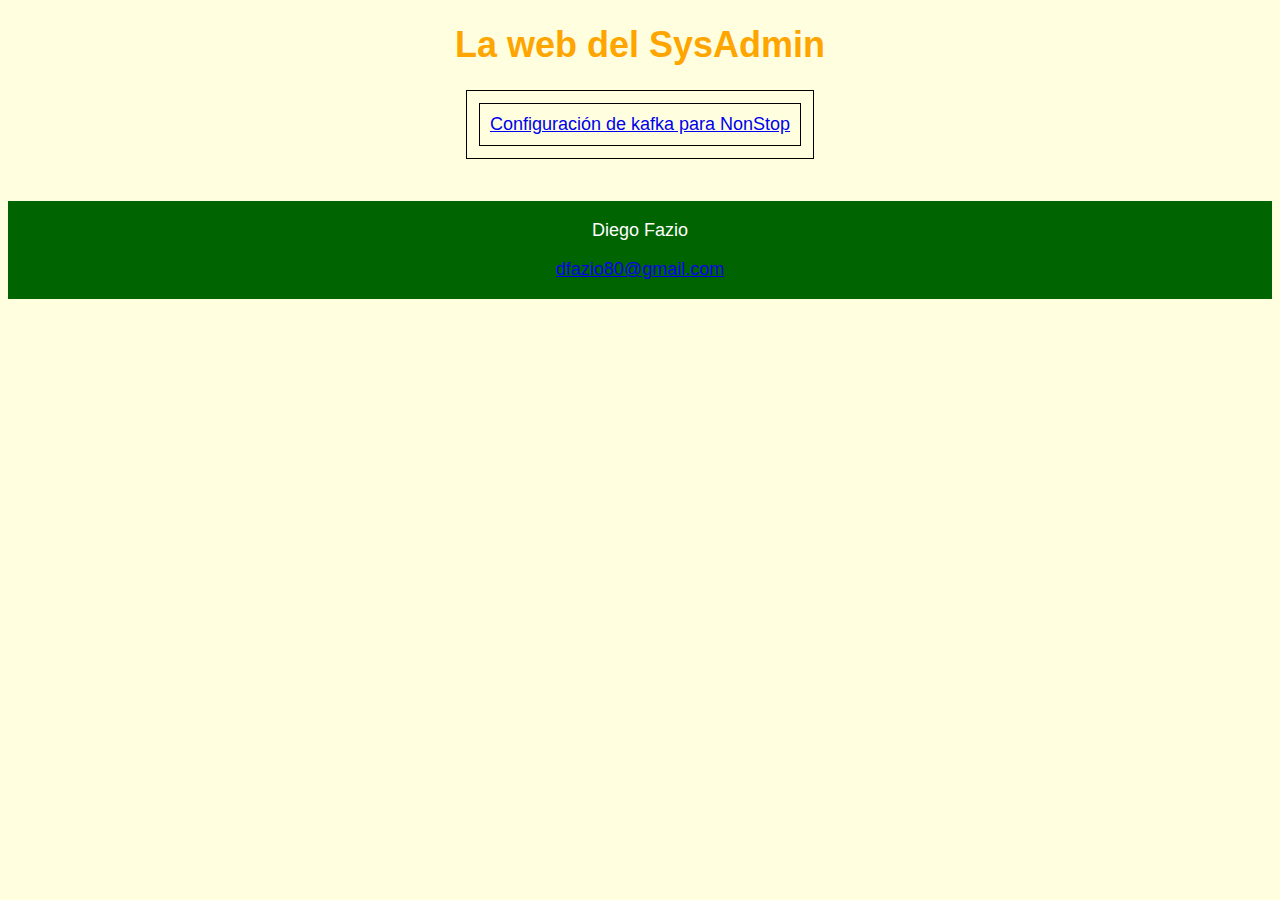
<file: index.html>
<!DOCTYPE html>
<html lang="es-ar">
  <head>
    <meta charset="utf-8" />
    <meta name="viewport" content="width=device-width" />
    <title>La web del sysadmin</title>
	<link rel="stylesheet" href="css/styles.css">
  </head>
  <body>
    <h1>La web del SysAdmin</h1>	
	
	<div>
	<center>
	<table>
	<tr><td>
	<a href="apachekafka.html">Configuración de kafka para NonStop</a>
	</td></tr>
	</table>
	</center>
	</div>
	<br>
	<br>
	<footer>
	<p>Diego Fazio</p>
	<p><a href="mailto:dfazio80@gmail.com">dfazio80@gmail.com</a></p>
	</footer>	
	
  </body>
</html>
</file>
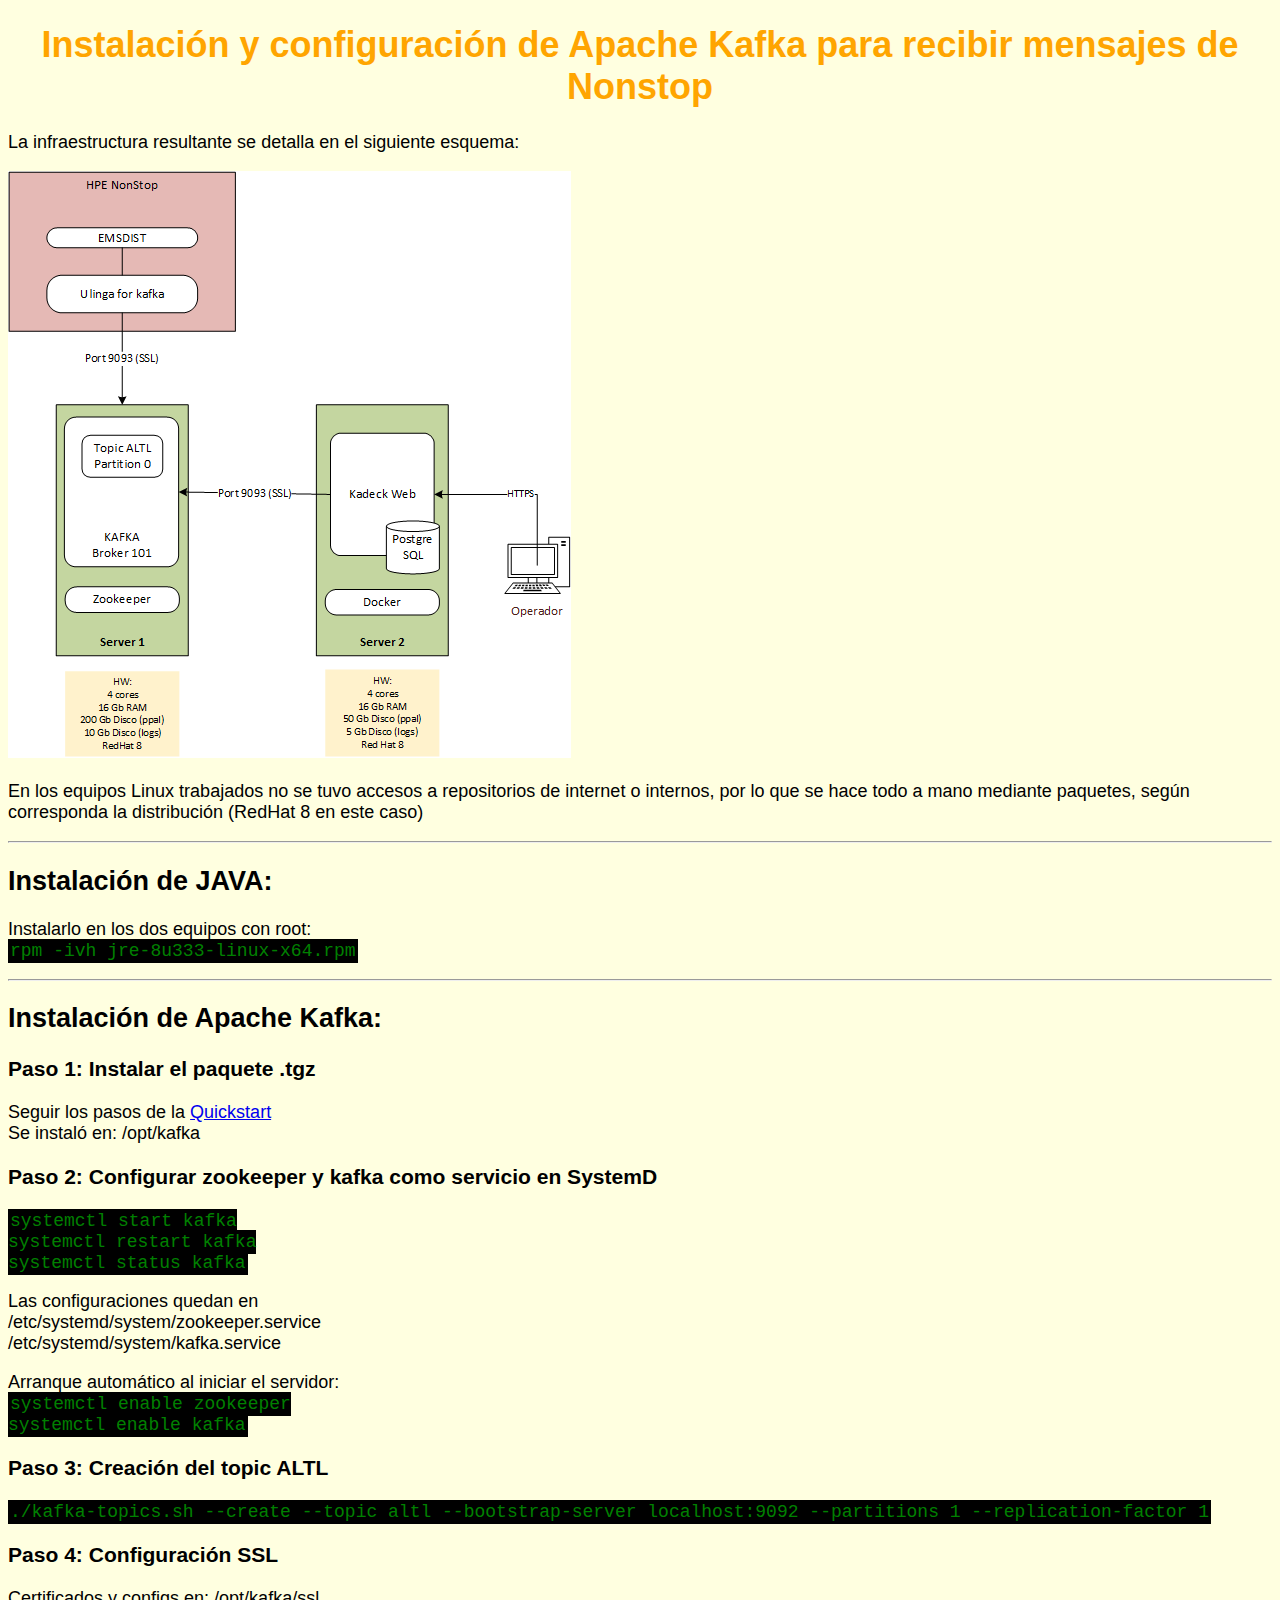
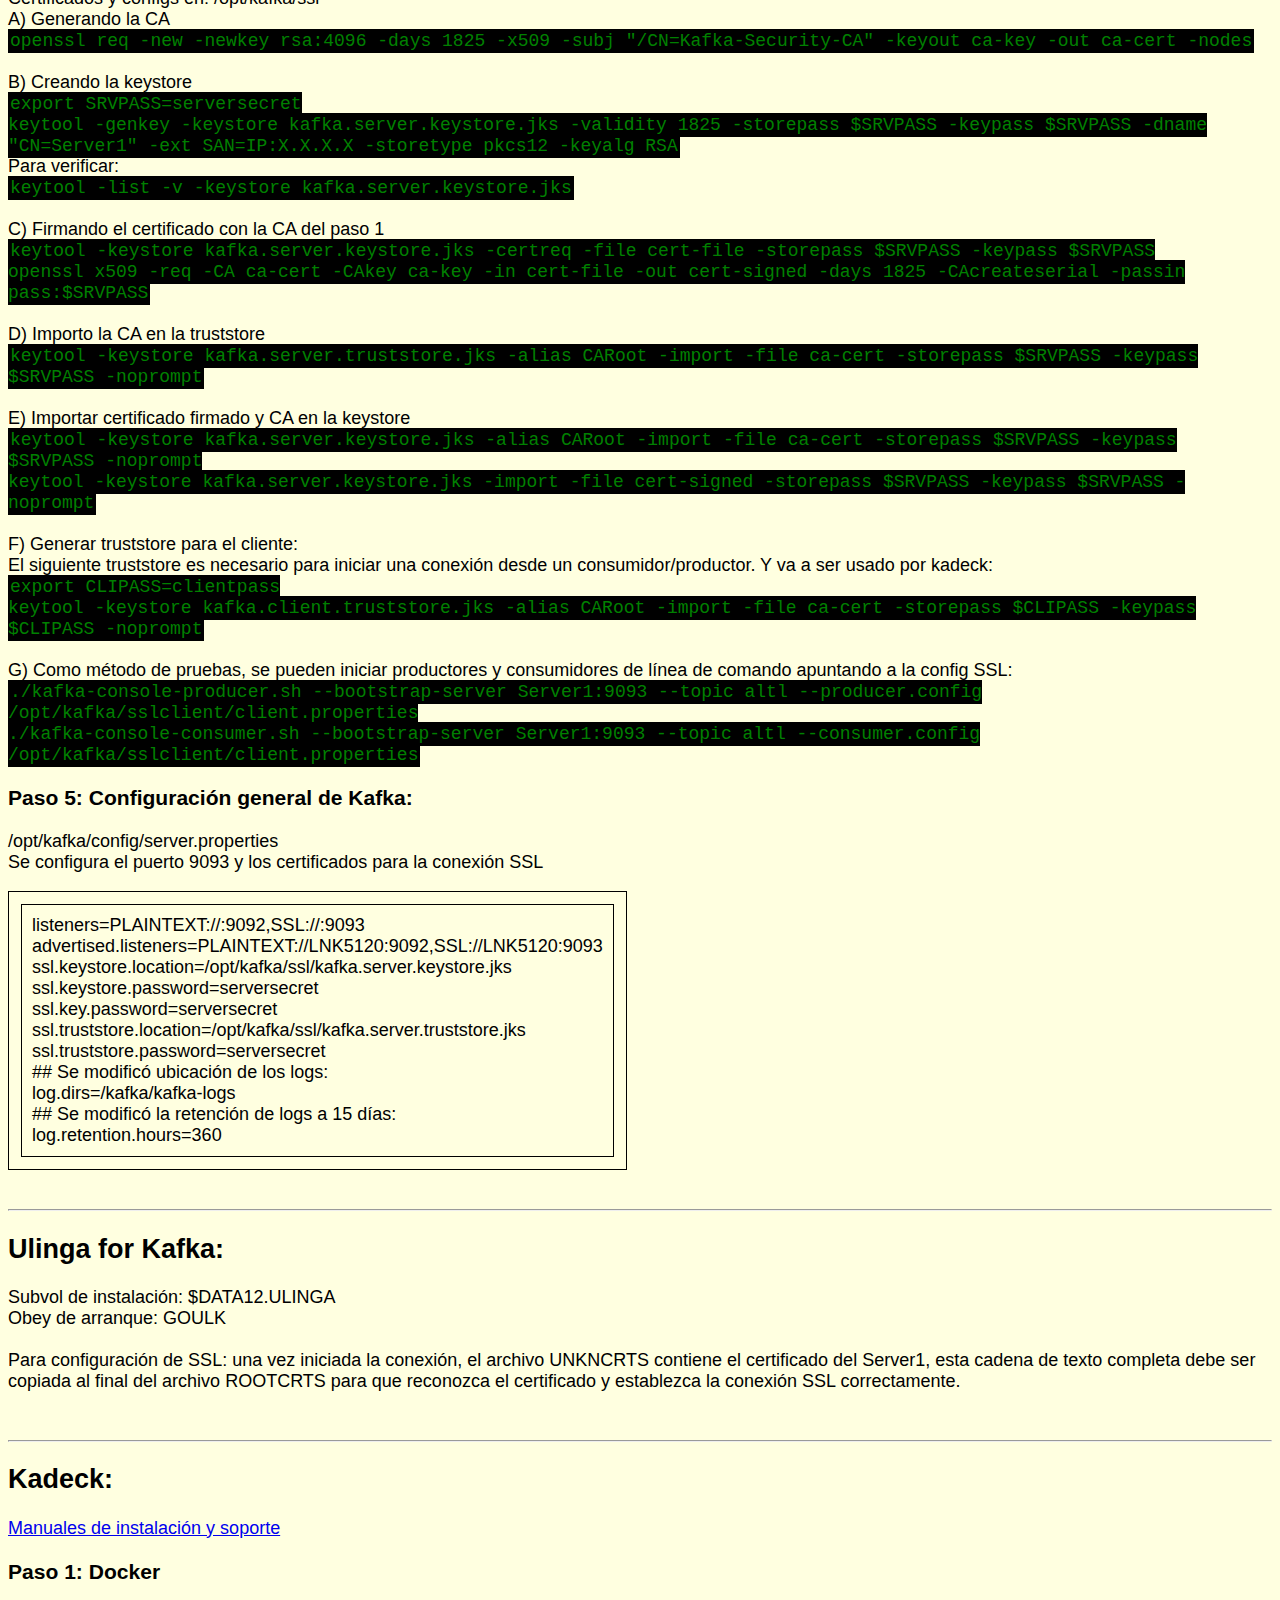
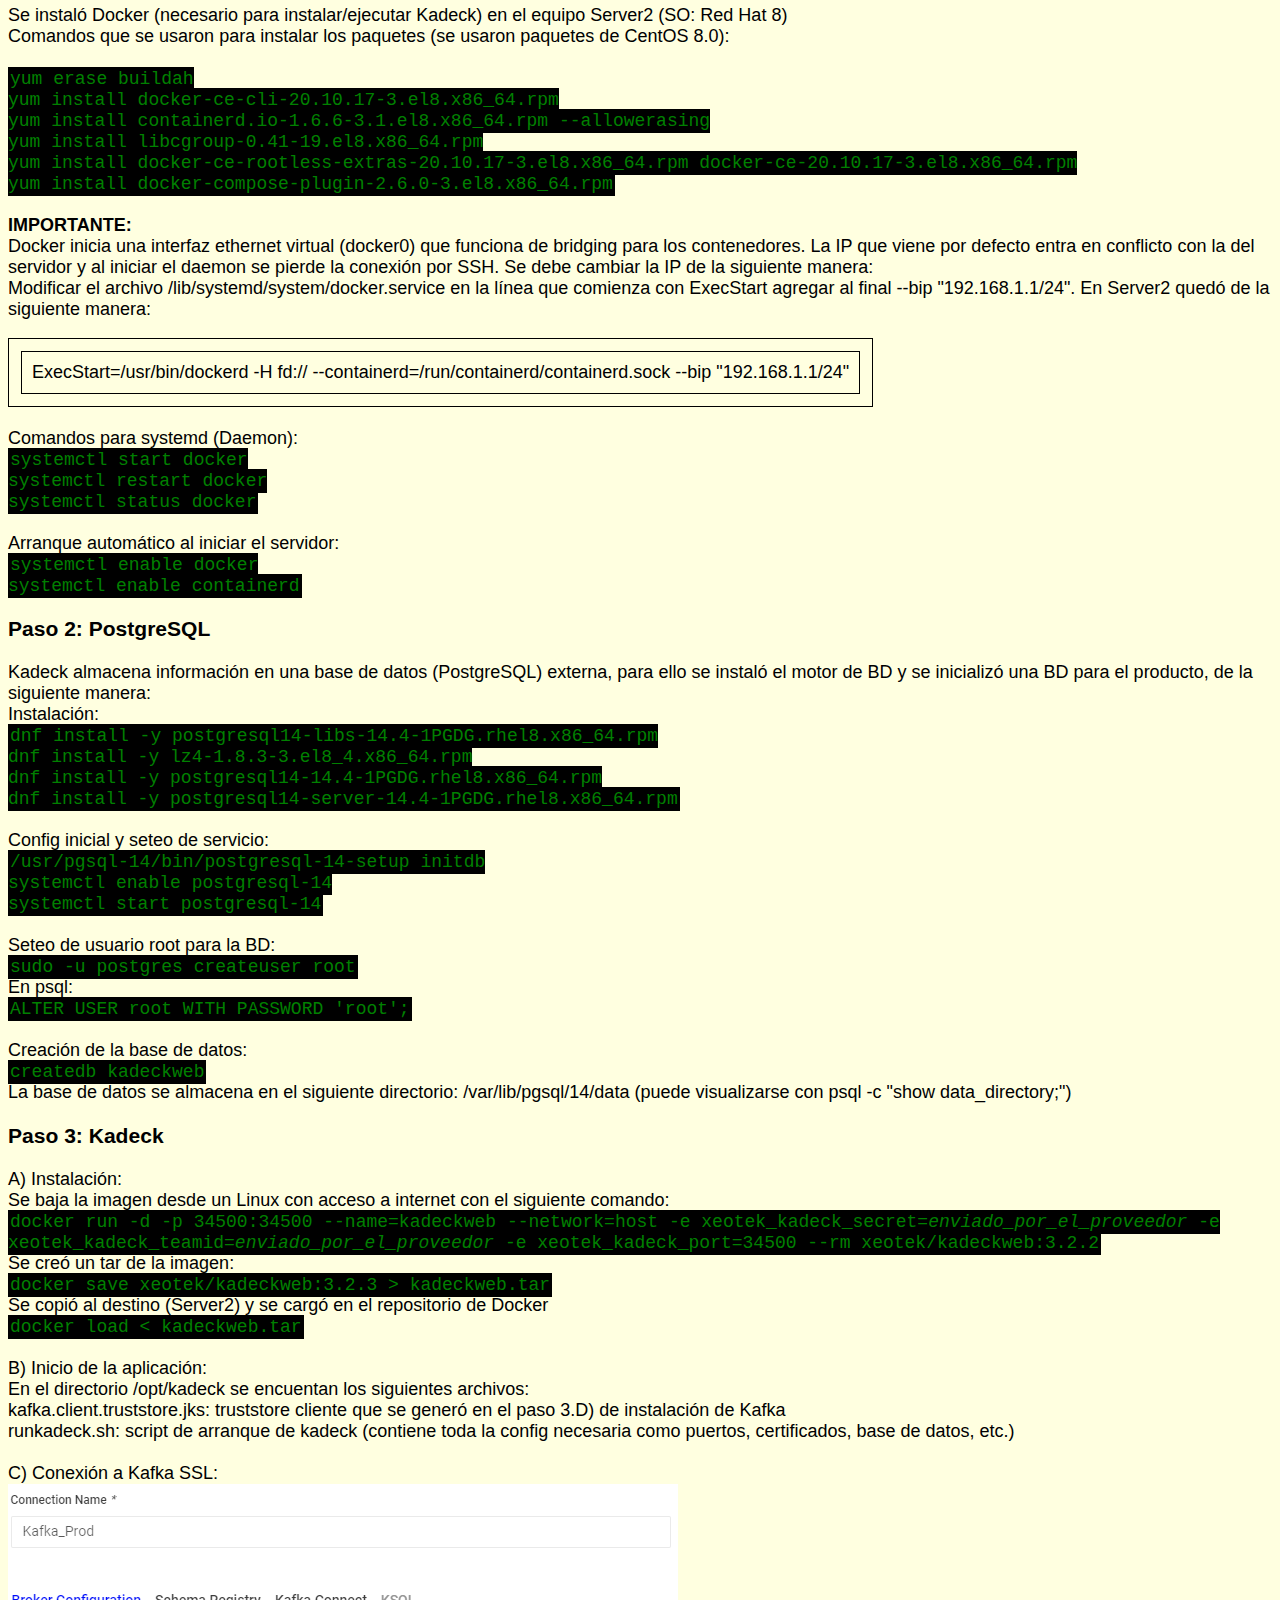
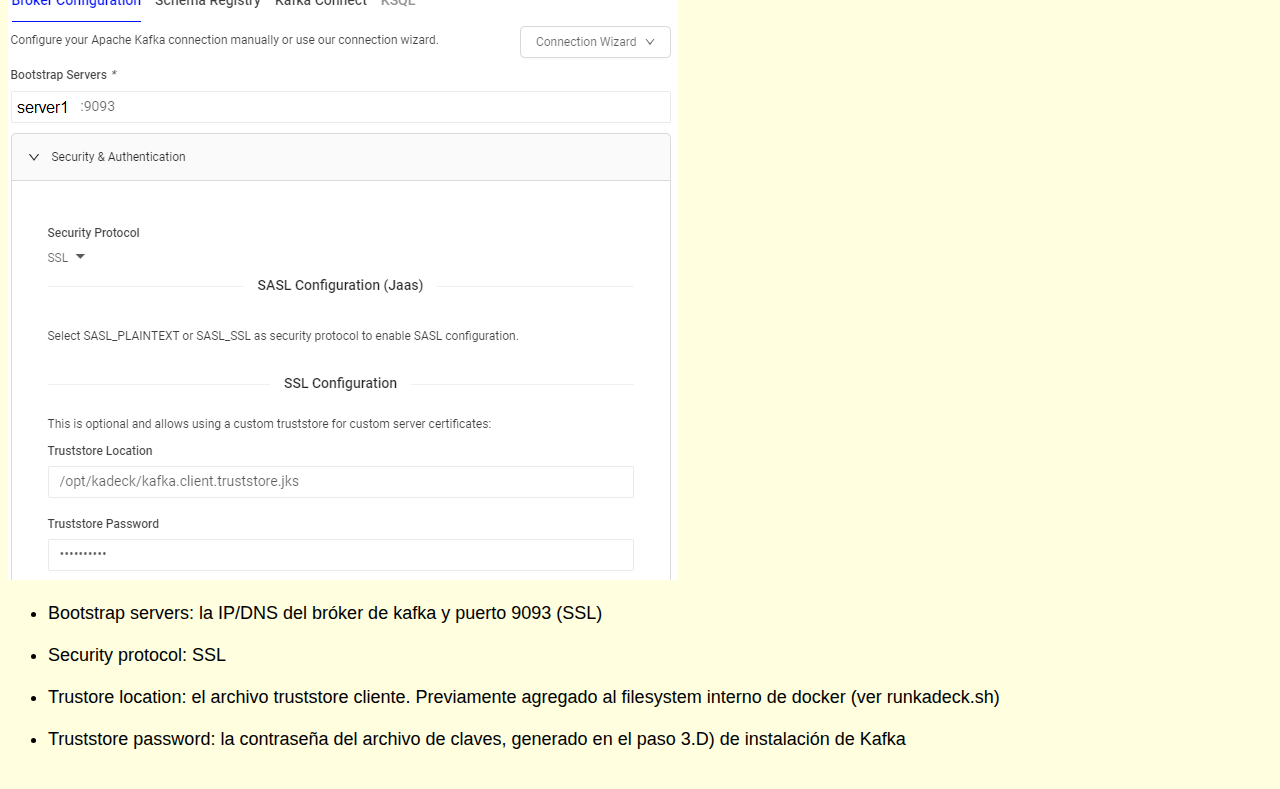
<file: apachekafka.html>
<!DOCTYPE html>
<html lang="es-ar">
  <head>
    <meta charset="utf-8" />
    <meta name="viewport" content="width=device-width" />
    <title>Apache Kafka y NonStop</title>
	<link rel="stylesheet" href="css/styles.css">
  </head>
  <body>
    <h1>Instalación y configuración de Apache Kafka para recibir mensajes de Nonstop</h1>	
	<p>La infraestructura resultante se detalla en el siguiente esquema:</p>
	<img src="images/infrakafka.png" alt="Infraestructura de Kafka" />
	<p>En los equipos Linux trabajados no se tuvo accesos a repositorios de internet o internos, por lo que se hace todo a mano mediante paquetes, según corresponda la distribución (RedHat 8 en este caso)</p>
    
	<hr>
	
	<h2>Instalación de JAVA:</h2>
	<p>Instalarlo en los dos equipos con root:<br><code>rpm -ivh jre-8u333-linux-x64.rpm</code></p>
	
	<hr>
	
	<h2>Instalación de Apache Kafka:</h2>
	
	<h3>Paso 1: Instalar el paquete .tgz</h3>
	<p>Seguir los pasos de la <a href="https://kafka.apache.org/quickstart">Quickstart</a><br>Se instaló en: /opt/kafka</p>

	<h3>Paso 2: Configurar zookeeper y kafka como servicio en SystemD</h3>
	<p><code>systemctl start kafka<br>systemctl restart kafka<br>systemctl status kafka</code></p>
	<p>Las configuraciones quedan en<br>/etc/systemd/system/zookeeper.service<br>/etc/systemd/system/kafka.service</p>
	<p>Arranque automático al iniciar el servidor:<br><code>systemctl enable zookeeper<br>systemctl enable kafka</code></p>

	<h3>Paso 3: Creación del topic ALTL</h3>
	<p><code>./kafka-topics.sh --create --topic altl --bootstrap-server localhost:9092 --partitions 1 --replication-factor 1</code></p>

	<h3>Paso 4: Configuración SSL</h3>
	<p>Certificados y configs en: /opt/kafka/ssl<br>

	A) Generando la CA<br>
	<code>openssl req -new -newkey rsa:4096 -days 1825 -x509 -subj "/CN=Kafka-Security-CA" -keyout ca-key -out ca-cert -nodes</code><br>
	<br>
	B) Creando la keystore<br>
	<code>export SRVPASS=serversecret<br>
	keytool -genkey -keystore kafka.server.keystore.jks -validity 1825 -storepass $SRVPASS -keypass $SRVPASS -dname "CN=Server1" -ext SAN=IP:X.X.X.X -storetype pkcs12 -keyalg RSA</code><br>
	Para verificar:<br>
	<code>keytool -list -v -keystore kafka.server.keystore.jks</code><br>
	<br>
	C) Firmando el certificado con la CA del paso 1<br>
	<code>keytool -keystore kafka.server.keystore.jks -certreq -file cert-file -storepass $SRVPASS -keypass $SRVPASS<br>
	openssl x509 -req -CA ca-cert -CAkey ca-key -in cert-file -out cert-signed -days 1825 -CAcreateserial -passin pass:$SRVPASS</code><br>
	<br>
	D) Importo la CA en la truststore<br>
	<code>keytool -keystore kafka.server.truststore.jks -alias CARoot -import -file ca-cert -storepass $SRVPASS -keypass $SRVPASS -noprompt</code><br>
	<br>
	E) Importar certificado firmado y CA en la keystore<br>
	<code>keytool -keystore kafka.server.keystore.jks -alias CARoot -import -file ca-cert -storepass $SRVPASS -keypass $SRVPASS -noprompt<br>
	keytool -keystore kafka.server.keystore.jks -import -file cert-signed -storepass $SRVPASS -keypass $SRVPASS -noprompt</code><br>
	<br>
	F) Generar truststore para el cliente:<br>
	El siguiente truststore es necesario para iniciar una conexión desde un consumidor/productor. Y va a ser usado por kadeck:<br> 
	<code>export CLIPASS=clientpass<br>
	keytool -keystore kafka.client.truststore.jks -alias CARoot -import -file ca-cert -storepass $CLIPASS -keypass $CLIPASS -noprompt</code><br>
	<br>
	G) Como método de pruebas, se pueden iniciar productores y consumidores de línea de comando apuntando a la config SSL:<br>
	<code>./kafka-console-producer.sh --bootstrap-server Server1:9093 --topic altl --producer.config /opt/kafka/sslclient/client.properties<br>
	./kafka-console-consumer.sh --bootstrap-server Server1:9093 --topic altl --consumer.config /opt/kafka/sslclient/client.properties</code><br>
	</p>
	
	<h3>Paso 5: Configuración general de Kafka:</h3>
	<p>/opt/kafka/config/server.properties<br>
	Se configura el puerto 9093 y los certificados para la conexión SSL<br>
	<table>
	<tr><td>
	listeners=PLAINTEXT://:9092,SSL://:9093<br>
	advertised.listeners=PLAINTEXT://LNK5120:9092,SSL://LNK5120:9093<br>
	ssl.keystore.location=/opt/kafka/ssl/kafka.server.keystore.jks<br>
	ssl.keystore.password=serversecret<br>
	ssl.key.password=serversecret<br>
	ssl.truststore.location=/opt/kafka/ssl/kafka.server.truststore.jks<br>
	ssl.truststore.password=serversecret<br>
	## Se modificó ubicación de los logs:<br>
	log.dirs=/kafka/kafka-logs<br>
	## Se modificó la retención de logs a 15 días:<br>
	log.retention.hours=360<br>
	</td></tr>
	</table>
	<br>
	</p>
	<hr>
	
	<h2>Ulinga for Kafka:</h2>
	<p>
	Subvol de instalación: $DATA12.ULINGA<br>
	Obey de arranque: GOULK<br>
	<br>
	Para configuración de SSL: una vez iniciada la conexión, el archivo UNKNCRTS contiene el certificado del Server1, esta cadena de texto completa debe ser copiada al final del archivo ROOTCRTS para que reconozca el certificado y establezca la conexión SSL correctamente.
	</p>
	<br>

	<hr>
	
	<h2>Kadeck:</h2>
	
	<p> <a href="https://support.xeotek.com/hc/en-us">Manuales de instalación y soporte<a> </p>
	
	<h3>Paso 1: Docker</h3>
	<p>Se instaló Docker (necesario para instalar/ejecutar Kadeck) en el equipo Server2 (SO: Red Hat 8)<br>
	Comandos que se usaron para instalar los paquetes (se usaron paquetes de CentOS 8.0):<br>
	<br>
	<code>
	yum erase buildah<br>
	yum install docker-ce-cli-20.10.17-3.el8.x86_64.rpm<br>
	yum install containerd.io-1.6.6-3.1.el8.x86_64.rpm --allowerasing<br>
	yum install libcgroup-0.41-19.el8.x86_64.rpm<br>
	yum install docker-ce-rootless-extras-20.10.17-3.el8.x86_64.rpm docker-ce-20.10.17-3.el8.x86_64.rpm<br>
	yum install docker-compose-plugin-2.6.0-3.el8.x86_64.rpm<br>
	</code>
	<br>
	<strong>IMPORTANTE:</strong><br>
	Docker inicia una interfaz ethernet virtual (docker0) que funciona de bridging para los contenedores. La IP que viene por defecto entra en conflicto con la del servidor y al iniciar el daemon se pierde la conexión por SSH. Se debe cambiar la IP de la siguiente manera:<br>
	Modificar el archivo /lib/systemd/system/docker.service en la línea que comienza con ExecStart agregar al final --bip "192.168.1.1/24". En Server2 quedó de la siguiente manera:<br>
	<table>
	<tr><td>
	ExecStart=/usr/bin/dockerd -H fd:// --containerd=/run/containerd/containerd.sock --bip "192.168.1.1/24"<br>
	</td></tr>
	</table>	
	<br>
	Comandos para systemd (Daemon):<br>
	<code>
	systemctl start docker<br>
	systemctl restart docker<br>
	systemctl status docker<br>
	</code>
	<br>
	Arranque automático al iniciar el servidor:<br>
	<code>
	systemctl enable docker<br>
	systemctl enable containerd<br>
	</code>
	</p>
	
	<h3>Paso 2: PostgreSQL</h3>
	<p>
	Kadeck almacena información en una base de datos (PostgreSQL) externa, para ello se instaló el motor de BD y se inicializó una BD para el producto, de la siguiente manera:<br>
	Instalación:<br>
	<code>
	dnf install -y postgresql14-libs-14.4-1PGDG.rhel8.x86_64.rpm<br>
	dnf install -y lz4-1.8.3-3.el8_4.x86_64.rpm<br>
	dnf install -y postgresql14-14.4-1PGDG.rhel8.x86_64.rpm<br>
	dnf install -y postgresql14-server-14.4-1PGDG.rhel8.x86_64.rpm<br>
	</code>
	<br>
	Config inicial y seteo de servicio:<br>
	<code>
	/usr/pgsql-14/bin/postgresql-14-setup initdb<br>
	systemctl enable postgresql-14<br>
	systemctl start postgresql-14<br>
	</code>
	<br>
	Seteo de usuario root para la BD:<br>
	<code>sudo -u postgres createuser root</code><br>
	En psql:<br>
	<code>ALTER USER root WITH PASSWORD 'root';</code><br>
	<br>
	Creación de la base de datos:<br>
	<code>createdb kadeckweb</code><br>
	La base de datos se almacena en el siguiente directorio: /var/lib/pgsql/14/data (puede visualizarse con psql -c "show data_directory;")<br>
	</p>
	
	<h3>Paso 3: Kadeck</h3>
	<p>
	A) Instalación:<br>
	Se baja la imagen desde un Linux con acceso a internet con el siguiente comando:<br>
	<code>docker run -d -p 34500:34500 --name=kadeckweb --network=host -e xeotek_kadeck_secret=<i>enviado_por_el_proveedor</i> -e xeotek_kadeck_teamid=<i>enviado_por_el_proveedor</i> -e xeotek_kadeck_port=34500 --rm xeotek/kadeckweb:3.2.2</code><br>
	
	Se creó un tar de la imagen:<br>
	<code>docker save xeotek/kadeckweb:3.2.3 > kadeckweb.tar</code><br>
	Se copió al destino (Server2) y se cargó en el repositorio de Docker<br>
	<code>docker load < kadeckweb.tar</code><br>
	<br>
	B) Inicio de la aplicación:<br>
	En el directorio /opt/kadeck se encuentan los siguientes archivos:<br>
	kafka.client.truststore.jks: truststore cliente que se generó en el paso 3.D) de instalación de Kafka<br>
	runkadeck.sh: script de arranque de kadeck (contiene toda la config necesaria como puertos, certificados, base de datos, etc.)<br>
	<br>
	C) Conexión a Kafka SSL:<br>
	
	<img src="images/broker_config.png" alt="Configuración del broker" />
	<br>
	<ul>
	<li>Bootstrap servers: la IP/DNS del bróker de kafka y puerto 9093 (SSL)</li><br>
	<li>Security protocol: SSL</li><br>
	<li>Trustore location: el archivo truststore cliente. Previamente agregado al filesystem interno de docker (ver runkadeck.sh)</li><br>
	<li>Truststore password: la contraseña del archivo de claves, generado en el paso 3.D) de instalación de Kafka</li><br>
	</ul>	
	</p>
	
  </body>
</html>
</file>
<file: css/styles.css>
body {
    background: lightyellow;
    font: 18px Arial, sans-serif;
}
code {
	font-family: Consolas,"courier new";
	color: green;
	background-color: black;
	padding: 2px;	
}

table, th, td {
    border: 1px solid black;
    padding: 10px;
}

footer {
	text-align: center;
	padding: 1px;
	background-color: DarkGreen;
	color: white;
}

h1 {
	color: Orange;
	text-align: center;
}
</file>
